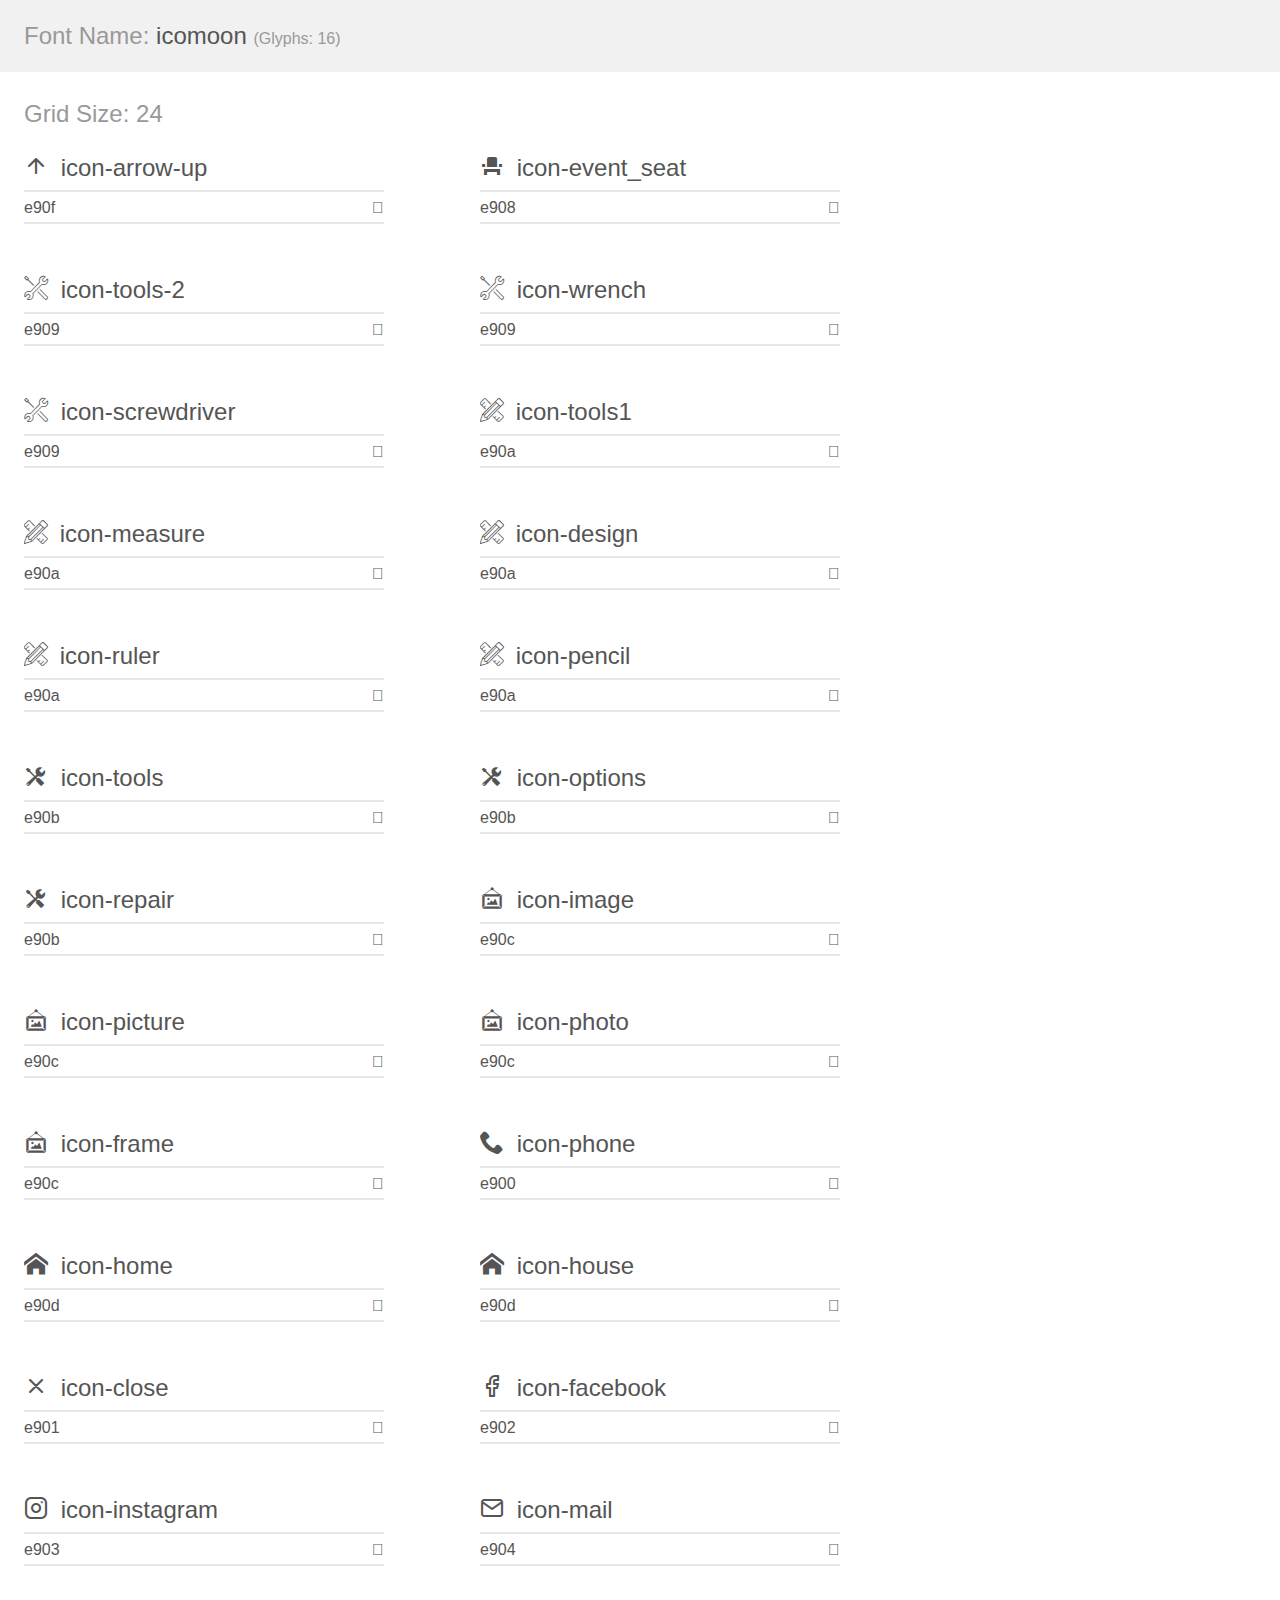
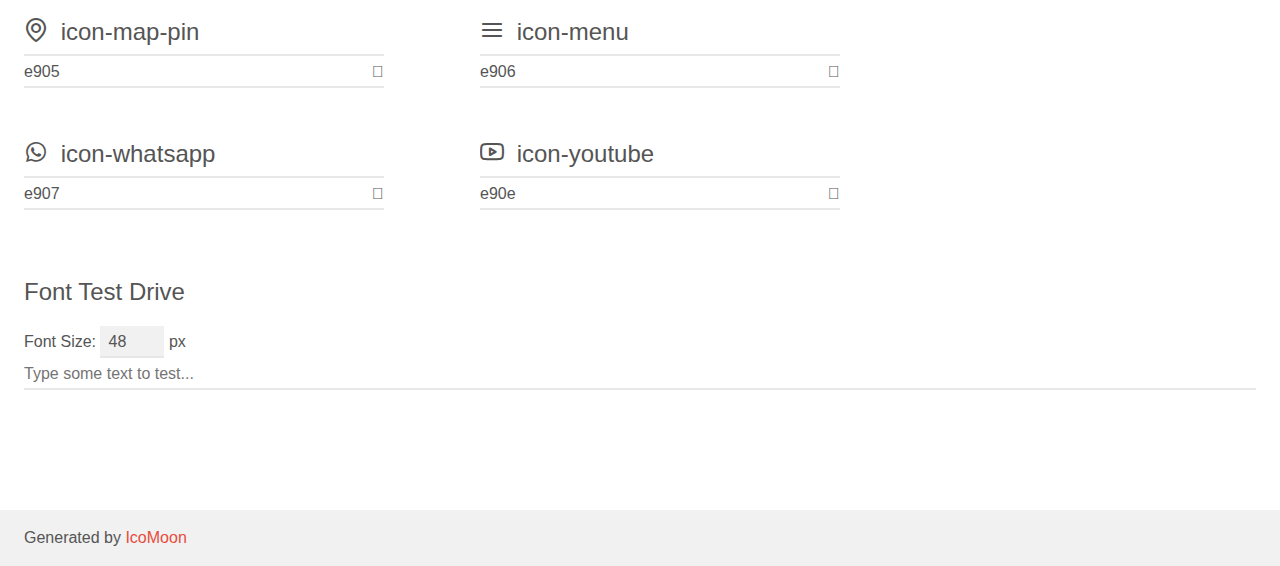
<file: assets/fonts/demo.html>
<!doctype html>
<html>
<head>
    <meta charset="utf-8">
    <title>IcoMoon Demo</title>
    <meta name="description" content="An Icon Font Generated By IcoMoon.io">
    <meta name="viewport" content="width=device-width, initial-scale=1">
    <link rel="stylesheet" href="demo-files/demo.css">
    <link rel="stylesheet" href="style.css"></head>
<body>
    <div class="bgc1 clearfix">
        <h1 class="mhmm mvm"><span class="fgc1">Font Name:</span> icomoon <small class="fgc1">(Glyphs:&nbsp;16)</small></h1>
    </div>
    <div class="clearfix mhl ptl">
        <h1 class="mvm mtn fgc1">Grid Size: 24</h1>
        <div class="glyph fs1">
            <div class="clearfix bshadow0 pbs">
                <span class="icon-arrow-up"></span>
                <span class="mls"> icon-arrow-up</span>
            </div>
            <fieldset class="fs0 size1of1 clearfix hidden-false">
                <input type="text" readonly value="e90f" class="unit size1of2" />
                <input type="text" maxlength="1" readonly value="&#xe90f;" class="unitRight size1of2 talign-right" />
            </fieldset>
            <div class="fs0 bshadow0 clearfix hidden-true">
                <span class="unit pvs fgc1">liga: </span>
                <input type="text" readonly value="" class="liga unitRight" />
            </div>
        </div>
        <div class="glyph fs1">
            <div class="clearfix bshadow0 pbs">
                <span class="icon-event_seat"></span>
                <span class="mls"> icon-event_seat</span>
            </div>
            <fieldset class="fs0 size1of1 clearfix hidden-false">
                <input type="text" readonly value="e908" class="unit size1of2" />
                <input type="text" maxlength="1" readonly value="&#xe908;" class="unitRight size1of2 talign-right" />
            </fieldset>
            <div class="fs0 bshadow0 clearfix hidden-true">
                <span class="unit pvs fgc1">liga: </span>
                <input type="text" readonly value="" class="liga unitRight" />
            </div>
        </div>
        <div class="glyph fs1">
            <div class="clearfix bshadow0 pbs">
                <span class="icon-tools-2"></span>
                <span class="mls"> icon-tools-2</span>
            </div>
            <fieldset class="fs0 size1of1 clearfix hidden-false">
                <input type="text" readonly value="e909" class="unit size1of2" />
                <input type="text" maxlength="1" readonly value="&#xe909;" class="unitRight size1of2 talign-right" />
            </fieldset>
            <div class="fs0 bshadow0 clearfix hidden-true">
                <span class="unit pvs fgc1">liga: </span>
                <input type="text" readonly value="" class="liga unitRight" />
            </div>
        </div>
        <div class="glyph fs1">
            <div class="clearfix bshadow0 pbs">
                <span class="icon-wrench"></span>
                <span class="mls"> icon-wrench</span>
            </div>
            <fieldset class="fs0 size1of1 clearfix hidden-false">
                <input type="text" readonly value="e909" class="unit size1of2" />
                <input type="text" maxlength="1" readonly value="&#xe909;" class="unitRight size1of2 talign-right" />
            </fieldset>
            <div class="fs0 bshadow0 clearfix hidden-true">
                <span class="unit pvs fgc1">liga: </span>
                <input type="text" readonly value="" class="liga unitRight" />
            </div>
        </div>
        <div class="glyph fs1">
            <div class="clearfix bshadow0 pbs">
                <span class="icon-screwdriver"></span>
                <span class="mls"> icon-screwdriver</span>
            </div>
            <fieldset class="fs0 size1of1 clearfix hidden-false">
                <input type="text" readonly value="e909" class="unit size1of2" />
                <input type="text" maxlength="1" readonly value="&#xe909;" class="unitRight size1of2 talign-right" />
            </fieldset>
            <div class="fs0 bshadow0 clearfix hidden-true">
                <span class="unit pvs fgc1">liga: </span>
                <input type="text" readonly value="" class="liga unitRight" />
            </div>
        </div>
        <div class="glyph fs1">
            <div class="clearfix bshadow0 pbs">
                <span class="icon-tools1"></span>
                <span class="mls"> icon-tools1</span>
            </div>
            <fieldset class="fs0 size1of1 clearfix hidden-false">
                <input type="text" readonly value="e90a" class="unit size1of2" />
                <input type="text" maxlength="1" readonly value="&#xe90a;" class="unitRight size1of2 talign-right" />
            </fieldset>
            <div class="fs0 bshadow0 clearfix hidden-true">
                <span class="unit pvs fgc1">liga: </span>
                <input type="text" readonly value="" class="liga unitRight" />
            </div>
        </div>
        <div class="glyph fs1">
            <div class="clearfix bshadow0 pbs">
                <span class="icon-measure"></span>
                <span class="mls"> icon-measure</span>
            </div>
            <fieldset class="fs0 size1of1 clearfix hidden-false">
                <input type="text" readonly value="e90a" class="unit size1of2" />
                <input type="text" maxlength="1" readonly value="&#xe90a;" class="unitRight size1of2 talign-right" />
            </fieldset>
            <div class="fs0 bshadow0 clearfix hidden-true">
                <span class="unit pvs fgc1">liga: </span>
                <input type="text" readonly value="" class="liga unitRight" />
            </div>
        </div>
        <div class="glyph fs1">
            <div class="clearfix bshadow0 pbs">
                <span class="icon-design"></span>
                <span class="mls"> icon-design</span>
            </div>
            <fieldset class="fs0 size1of1 clearfix hidden-false">
                <input type="text" readonly value="e90a" class="unit size1of2" />
                <input type="text" maxlength="1" readonly value="&#xe90a;" class="unitRight size1of2 talign-right" />
            </fieldset>
            <div class="fs0 bshadow0 clearfix hidden-true">
                <span class="unit pvs fgc1">liga: </span>
                <input type="text" readonly value="" class="liga unitRight" />
            </div>
        </div>
        <div class="glyph fs1">
            <div class="clearfix bshadow0 pbs">
                <span class="icon-ruler"></span>
                <span class="mls"> icon-ruler</span>
            </div>
            <fieldset class="fs0 size1of1 clearfix hidden-false">
                <input type="text" readonly value="e90a" class="unit size1of2" />
                <input type="text" maxlength="1" readonly value="&#xe90a;" class="unitRight size1of2 talign-right" />
            </fieldset>
            <div class="fs0 bshadow0 clearfix hidden-true">
                <span class="unit pvs fgc1">liga: </span>
                <input type="text" readonly value="" class="liga unitRight" />
            </div>
        </div>
        <div class="glyph fs1">
            <div class="clearfix bshadow0 pbs">
                <span class="icon-pencil"></span>
                <span class="mls"> icon-pencil</span>
            </div>
            <fieldset class="fs0 size1of1 clearfix hidden-false">
                <input type="text" readonly value="e90a" class="unit size1of2" />
                <input type="text" maxlength="1" readonly value="&#xe90a;" class="unitRight size1of2 talign-right" />
            </fieldset>
            <div class="fs0 bshadow0 clearfix hidden-true">
                <span class="unit pvs fgc1">liga: </span>
                <input type="text" readonly value="" class="liga unitRight" />
            </div>
        </div>
        <div class="glyph fs1">
            <div class="clearfix bshadow0 pbs">
                <span class="icon-tools"></span>
                <span class="mls"> icon-tools</span>
            </div>
            <fieldset class="fs0 size1of1 clearfix hidden-false">
                <input type="text" readonly value="e90b" class="unit size1of2" />
                <input type="text" maxlength="1" readonly value="&#xe90b;" class="unitRight size1of2 talign-right" />
            </fieldset>
            <div class="fs0 bshadow0 clearfix hidden-true">
                <span class="unit pvs fgc1">liga: </span>
                <input type="text" readonly value="" class="liga unitRight" />
            </div>
        </div>
        <div class="glyph fs1">
            <div class="clearfix bshadow0 pbs">
                <span class="icon-options"></span>
                <span class="mls"> icon-options</span>
            </div>
            <fieldset class="fs0 size1of1 clearfix hidden-false">
                <input type="text" readonly value="e90b" class="unit size1of2" />
                <input type="text" maxlength="1" readonly value="&#xe90b;" class="unitRight size1of2 talign-right" />
            </fieldset>
            <div class="fs0 bshadow0 clearfix hidden-true">
                <span class="unit pvs fgc1">liga: </span>
                <input type="text" readonly value="" class="liga unitRight" />
            </div>
        </div>
        <div class="glyph fs1">
            <div class="clearfix bshadow0 pbs">
                <span class="icon-repair"></span>
                <span class="mls"> icon-repair</span>
            </div>
            <fieldset class="fs0 size1of1 clearfix hidden-false">
                <input type="text" readonly value="e90b" class="unit size1of2" />
                <input type="text" maxlength="1" readonly value="&#xe90b;" class="unitRight size1of2 talign-right" />
            </fieldset>
            <div class="fs0 bshadow0 clearfix hidden-true">
                <span class="unit pvs fgc1">liga: </span>
                <input type="text" readonly value="" class="liga unitRight" />
            </div>
        </div>
        <div class="glyph fs1">
            <div class="clearfix bshadow0 pbs">
                <span class="icon-image"></span>
                <span class="mls"> icon-image</span>
            </div>
            <fieldset class="fs0 size1of1 clearfix hidden-false">
                <input type="text" readonly value="e90c" class="unit size1of2" />
                <input type="text" maxlength="1" readonly value="&#xe90c;" class="unitRight size1of2 talign-right" />
            </fieldset>
            <div class="fs0 bshadow0 clearfix hidden-true">
                <span class="unit pvs fgc1">liga: </span>
                <input type="text" readonly value="" class="liga unitRight" />
            </div>
        </div>
        <div class="glyph fs1">
            <div class="clearfix bshadow0 pbs">
                <span class="icon-picture"></span>
                <span class="mls"> icon-picture</span>
            </div>
            <fieldset class="fs0 size1of1 clearfix hidden-false">
                <input type="text" readonly value="e90c" class="unit size1of2" />
                <input type="text" maxlength="1" readonly value="&#xe90c;" class="unitRight size1of2 talign-right" />
            </fieldset>
            <div class="fs0 bshadow0 clearfix hidden-true">
                <span class="unit pvs fgc1">liga: </span>
                <input type="text" readonly value="" class="liga unitRight" />
            </div>
        </div>
        <div class="glyph fs1">
            <div class="clearfix bshadow0 pbs">
                <span class="icon-photo"></span>
                <span class="mls"> icon-photo</span>
            </div>
            <fieldset class="fs0 size1of1 clearfix hidden-false">
                <input type="text" readonly value="e90c" class="unit size1of2" />
                <input type="text" maxlength="1" readonly value="&#xe90c;" class="unitRight size1of2 talign-right" />
            </fieldset>
            <div class="fs0 bshadow0 clearfix hidden-true">
                <span class="unit pvs fgc1">liga: </span>
                <input type="text" readonly value="" class="liga unitRight" />
            </div>
        </div>
        <div class="glyph fs1">
            <div class="clearfix bshadow0 pbs">
                <span class="icon-frame"></span>
                <span class="mls"> icon-frame</span>
            </div>
            <fieldset class="fs0 size1of1 clearfix hidden-false">
                <input type="text" readonly value="e90c" class="unit size1of2" />
                <input type="text" maxlength="1" readonly value="&#xe90c;" class="unitRight size1of2 talign-right" />
            </fieldset>
            <div class="fs0 bshadow0 clearfix hidden-true">
                <span class="unit pvs fgc1">liga: </span>
                <input type="text" readonly value="" class="liga unitRight" />
            </div>
        </div>
        <div class="glyph fs1">
            <div class="clearfix bshadow0 pbs">
                <span class="icon-phone"></span>
                <span class="mls"> icon-phone</span>
            </div>
            <fieldset class="fs0 size1of1 clearfix hidden-false">
                <input type="text" readonly value="e900" class="unit size1of2" />
                <input type="text" maxlength="1" readonly value="&#xe900;" class="unitRight size1of2 talign-right" />
            </fieldset>
            <div class="fs0 bshadow0 clearfix hidden-true">
                <span class="unit pvs fgc1">liga: </span>
                <input type="text" readonly value="" class="liga unitRight" />
            </div>
        </div>
        <div class="glyph fs1">
            <div class="clearfix bshadow0 pbs">
                <span class="icon-home"></span>
                <span class="mls"> icon-home</span>
            </div>
            <fieldset class="fs0 size1of1 clearfix hidden-false">
                <input type="text" readonly value="e90d" class="unit size1of2" />
                <input type="text" maxlength="1" readonly value="&#xe90d;" class="unitRight size1of2 talign-right" />
            </fieldset>
            <div class="fs0 bshadow0 clearfix hidden-true">
                <span class="unit pvs fgc1">liga: </span>
                <input type="text" readonly value="" class="liga unitRight" />
            </div>
        </div>
        <div class="glyph fs1">
            <div class="clearfix bshadow0 pbs">
                <span class="icon-house"></span>
                <span class="mls"> icon-house</span>
            </div>
            <fieldset class="fs0 size1of1 clearfix hidden-false">
                <input type="text" readonly value="e90d" class="unit size1of2" />
                <input type="text" maxlength="1" readonly value="&#xe90d;" class="unitRight size1of2 talign-right" />
            </fieldset>
            <div class="fs0 bshadow0 clearfix hidden-true">
                <span class="unit pvs fgc1">liga: </span>
                <input type="text" readonly value="" class="liga unitRight" />
            </div>
        </div>
        <div class="glyph fs1">
            <div class="clearfix bshadow0 pbs">
                <span class="icon-close"></span>
                <span class="mls"> icon-close</span>
            </div>
            <fieldset class="fs0 size1of1 clearfix hidden-false">
                <input type="text" readonly value="e901" class="unit size1of2" />
                <input type="text" maxlength="1" readonly value="&#xe901;" class="unitRight size1of2 talign-right" />
            </fieldset>
            <div class="fs0 bshadow0 clearfix hidden-true">
                <span class="unit pvs fgc1">liga: </span>
                <input type="text" readonly value="" class="liga unitRight" />
            </div>
        </div>
        <div class="glyph fs1">
            <div class="clearfix bshadow0 pbs">
                <span class="icon-facebook"></span>
                <span class="mls"> icon-facebook</span>
            </div>
            <fieldset class="fs0 size1of1 clearfix hidden-false">
                <input type="text" readonly value="e902" class="unit size1of2" />
                <input type="text" maxlength="1" readonly value="&#xe902;" class="unitRight size1of2 talign-right" />
            </fieldset>
            <div class="fs0 bshadow0 clearfix hidden-true">
                <span class="unit pvs fgc1">liga: </span>
                <input type="text" readonly value="" class="liga unitRight" />
            </div>
        </div>
        <div class="glyph fs1">
            <div class="clearfix bshadow0 pbs">
                <span class="icon-instagram"></span>
                <span class="mls"> icon-instagram</span>
            </div>
            <fieldset class="fs0 size1of1 clearfix hidden-false">
                <input type="text" readonly value="e903" class="unit size1of2" />
                <input type="text" maxlength="1" readonly value="&#xe903;" class="unitRight size1of2 talign-right" />
            </fieldset>
            <div class="fs0 bshadow0 clearfix hidden-true">
                <span class="unit pvs fgc1">liga: </span>
                <input type="text" readonly value="" class="liga unitRight" />
            </div>
        </div>
        <div class="glyph fs1">
            <div class="clearfix bshadow0 pbs">
                <span class="icon-mail"></span>
                <span class="mls"> icon-mail</span>
            </div>
            <fieldset class="fs0 size1of1 clearfix hidden-false">
                <input type="text" readonly value="e904" class="unit size1of2" />
                <input type="text" maxlength="1" readonly value="&#xe904;" class="unitRight size1of2 talign-right" />
            </fieldset>
            <div class="fs0 bshadow0 clearfix hidden-true">
                <span class="unit pvs fgc1">liga: </span>
                <input type="text" readonly value="" class="liga unitRight" />
            </div>
        </div>
        <div class="glyph fs1">
            <div class="clearfix bshadow0 pbs">
                <span class="icon-map-pin"></span>
                <span class="mls"> icon-map-pin</span>
            </div>
            <fieldset class="fs0 size1of1 clearfix hidden-false">
                <input type="text" readonly value="e905" class="unit size1of2" />
                <input type="text" maxlength="1" readonly value="&#xe905;" class="unitRight size1of2 talign-right" />
            </fieldset>
            <div class="fs0 bshadow0 clearfix hidden-true">
                <span class="unit pvs fgc1">liga: </span>
                <input type="text" readonly value="" class="liga unitRight" />
            </div>
        </div>
        <div class="glyph fs1">
            <div class="clearfix bshadow0 pbs">
                <span class="icon-menu"></span>
                <span class="mls"> icon-menu</span>
            </div>
            <fieldset class="fs0 size1of1 clearfix hidden-false">
                <input type="text" readonly value="e906" class="unit size1of2" />
                <input type="text" maxlength="1" readonly value="&#xe906;" class="unitRight size1of2 talign-right" />
            </fieldset>
            <div class="fs0 bshadow0 clearfix hidden-true">
                <span class="unit pvs fgc1">liga: </span>
                <input type="text" readonly value="" class="liga unitRight" />
            </div>
        </div>
        <div class="glyph fs1">
            <div class="clearfix bshadow0 pbs">
                <span class="icon-whatsapp"></span>
                <span class="mls"> icon-whatsapp</span>
            </div>
            <fieldset class="fs0 size1of1 clearfix hidden-false">
                <input type="text" readonly value="e907" class="unit size1of2" />
                <input type="text" maxlength="1" readonly value="&#xe907;" class="unitRight size1of2 talign-right" />
            </fieldset>
            <div class="fs0 bshadow0 clearfix hidden-true">
                <span class="unit pvs fgc1">liga: </span>
                <input type="text" readonly value="" class="liga unitRight" />
            </div>
        </div>
        <div class="glyph fs1">
            <div class="clearfix bshadow0 pbs">
                <span class="icon-youtube"></span>
                <span class="mls"> icon-youtube</span>
            </div>
            <fieldset class="fs0 size1of1 clearfix hidden-false">
                <input type="text" readonly value="e90e" class="unit size1of2" />
                <input type="text" maxlength="1" readonly value="&#xe90e;" class="unitRight size1of2 talign-right" />
            </fieldset>
            <div class="fs0 bshadow0 clearfix hidden-true">
                <span class="unit pvs fgc1">liga: </span>
                <input type="text" readonly value="" class="liga unitRight" />
            </div>
        </div>
    </div>

    <!--[if gt IE 8]><!-->
    <div class="mhl clearfix mbl">
        <h1>Font Test Drive</h1>
        <label>
            Font Size: <input id="fontSize" type="number" class="textbox0 mbm"
            min="8" value="48" />
            px
        </label>
        <input id="testText" type="text" class="phl size1of1 mvl"
        placeholder="Type some text to test..." value=""/>
        <div id="testDrive" class="icon-" style="font-family: icomoon">&nbsp;
        </div>
    </div>
    <!--<![endif]-->
    <div class="bgc1 clearfix">
        <p class="mhl">Generated by <a href="https://icomoon.io/app">IcoMoon</a></p>
    </div>

    <script src="demo-files/demo.js"></script>
</body>
</html>
</file>
<file: assets/fonts/demo-files/demo.css>
body {
  padding: 0;
  margin: 0;
  font-family: sans-serif;
  font-size: 1em;
  line-height: 1.5;
  color: #555;
  background: #fff;
}
h1 {
  font-size: 1.5em;
  font-weight: normal;
}
small {
  font-size: .66666667em;
}
a {
  color: #e74c3c;
  text-decoration: none;
}
a:hover, a:focus {
  box-shadow: 0 1px #e74c3c;
}
.bshadow0, input {
  box-shadow: inset 0 -2px #e7e7e7;
}
input:hover {
  box-shadow: inset 0 -2px #ccc;
}
input, fieldset {
  font-family: sans-serif;
  font-size: 1em;
  margin: 0;
  padding: 0;
  border: 0;
}
input {
  color: inherit;
  line-height: 1.5;
  height: 1.5em;
  padding: .25em 0;
}
input:focus {
  outline: none;
  box-shadow: inset 0 -2px #449fdb;
}
.glyph {
  font-size: 16px;
  width: 15em;
  padding-bottom: 1em;
  margin-right: 4em;
  margin-bottom: 1em;
  float: left;
  overflow: hidden;
}
.liga {
  width: 80%;
  width: calc(100% - 2.5em);
}
.talign-right {
  text-align: right;
}
.talign-center {
  text-align: center;
}
.bgc1 {
  background: #f1f1f1;
}
.fgc1 {
  color: #999;
}
.fgc0 {
  color: #000;
}
p {
  margin-top: 1em;
  margin-bottom: 1em;
}
.mvm {
  margin-top: .75em;
  margin-bottom: .75em;
}
.mtn {
  margin-top: 0;
}
.mtl, .mal {
  margin-top: 1.5em;
}
.mbl, .mal {
  margin-bottom: 1.5em;
}
.mal, .mhl {
  margin-left: 1.5em;
  margin-right: 1.5em;
}
.mhmm {
  margin-left: 1em;
  margin-right: 1em;
}
.mls {
  margin-left: .25em;
}
.ptl {
  padding-top: 1.5em;
}
.pbs, .pvs {
  padding-bottom: .25em;
}
.pvs, .pts {
  padding-top: .25em;
}
.unit {
  float: left;
}
.unitRight {
  float: right;
}
.size1of2 {
  width: 50%;
}
.size1of1 {
  width: 100%;
}
.clearfix:before, .clearfix:after {
  content: " ";
  display: table;
}
.clearfix:after {
  clear: both;
}
.hidden-true {
  display: none;
}
.textbox0 {
  width: 3em;
  background: #f1f1f1;
  padding: .25em .5em;
  line-height: 1.5;
  height: 1.5em;
}
#testDrive {
  display: block;
  padding-top: 24px;
  line-height: 1.5;
}
.fs0 {
  font-size: 16px;
}
.fs1 {
  font-size: 24px;
}
</file>
<file: assets/fonts/style.css>
@font-face {
  font-family: 'icomoon';
  src:  url('fonts/icomoon.eot?l6gj6h');
  src:  url('fonts/icomoon.eot?l6gj6h#iefix') format('embedded-opentype'),
    url('fonts/icomoon.ttf?l6gj6h') format('truetype'),
    url('fonts/icomoon.woff?l6gj6h') format('woff'),
    url('fonts/icomoon.svg?l6gj6h#icomoon') format('svg');
  font-weight: normal;
  font-style: normal;
  font-display: block;
}

[class^="icon-"], [class*=" icon-"] {
  /* use !important to prevent issues with browser extensions that change fonts */
  font-family: 'icomoon' !important;
  speak: never;
  font-style: normal;
  font-weight: normal;
  font-variant: normal;
  text-transform: none;
  line-height: 1;

  /* Better Font Rendering =========== */
  -webkit-font-smoothing: antialiased;
  -moz-osx-font-smoothing: grayscale;
}

.icon-arrow-up:before {
  content: "\e90f";
}
.icon-event_seat:before {
  content: "\e908";
}
.icon-tools-2:before {
  content: "\e909";
}
.icon-wrench:before {
  content: "\e909";
}
.icon-screwdriver:before {
  content: "\e909";
}
.icon-tools1:before {
  content: "\e90a";
}
.icon-measure:before {
  content: "\e90a";
}
.icon-design:before {
  content: "\e90a";
}
.icon-ruler:before {
  content: "\e90a";
}
.icon-pencil:before {
  content: "\e90a";
}
.icon-tools:before {
  content: "\e90b";
}
.icon-options:before {
  content: "\e90b";
}
.icon-repair:before {
  content: "\e90b";
}
.icon-image:before {
  content: "\e90c";
}
.icon-picture:before {
  content: "\e90c";
}
.icon-photo:before {
  content: "\e90c";
}
.icon-frame:before {
  content: "\e90c";
}
.icon-phone:before {
  content: "\e900";
}
.icon-home:before {
  content: "\e90d";
}
.icon-house:before {
  content: "\e90d";
}
.icon-close:before {
  content: "\e901";
}
.icon-facebook:before {
  content: "\e902";
}
.icon-instagram:before {
  content: "\e903";
}
.icon-mail:before {
  content: "\e904";
}
.icon-map-pin:before {
  content: "\e905";
}
.icon-menu:before {
  content: "\e906";
}
.icon-whatsapp:before {
  content: "\e907";
}
.icon-youtube:before {
  content: "\e90e";
}
</file>
